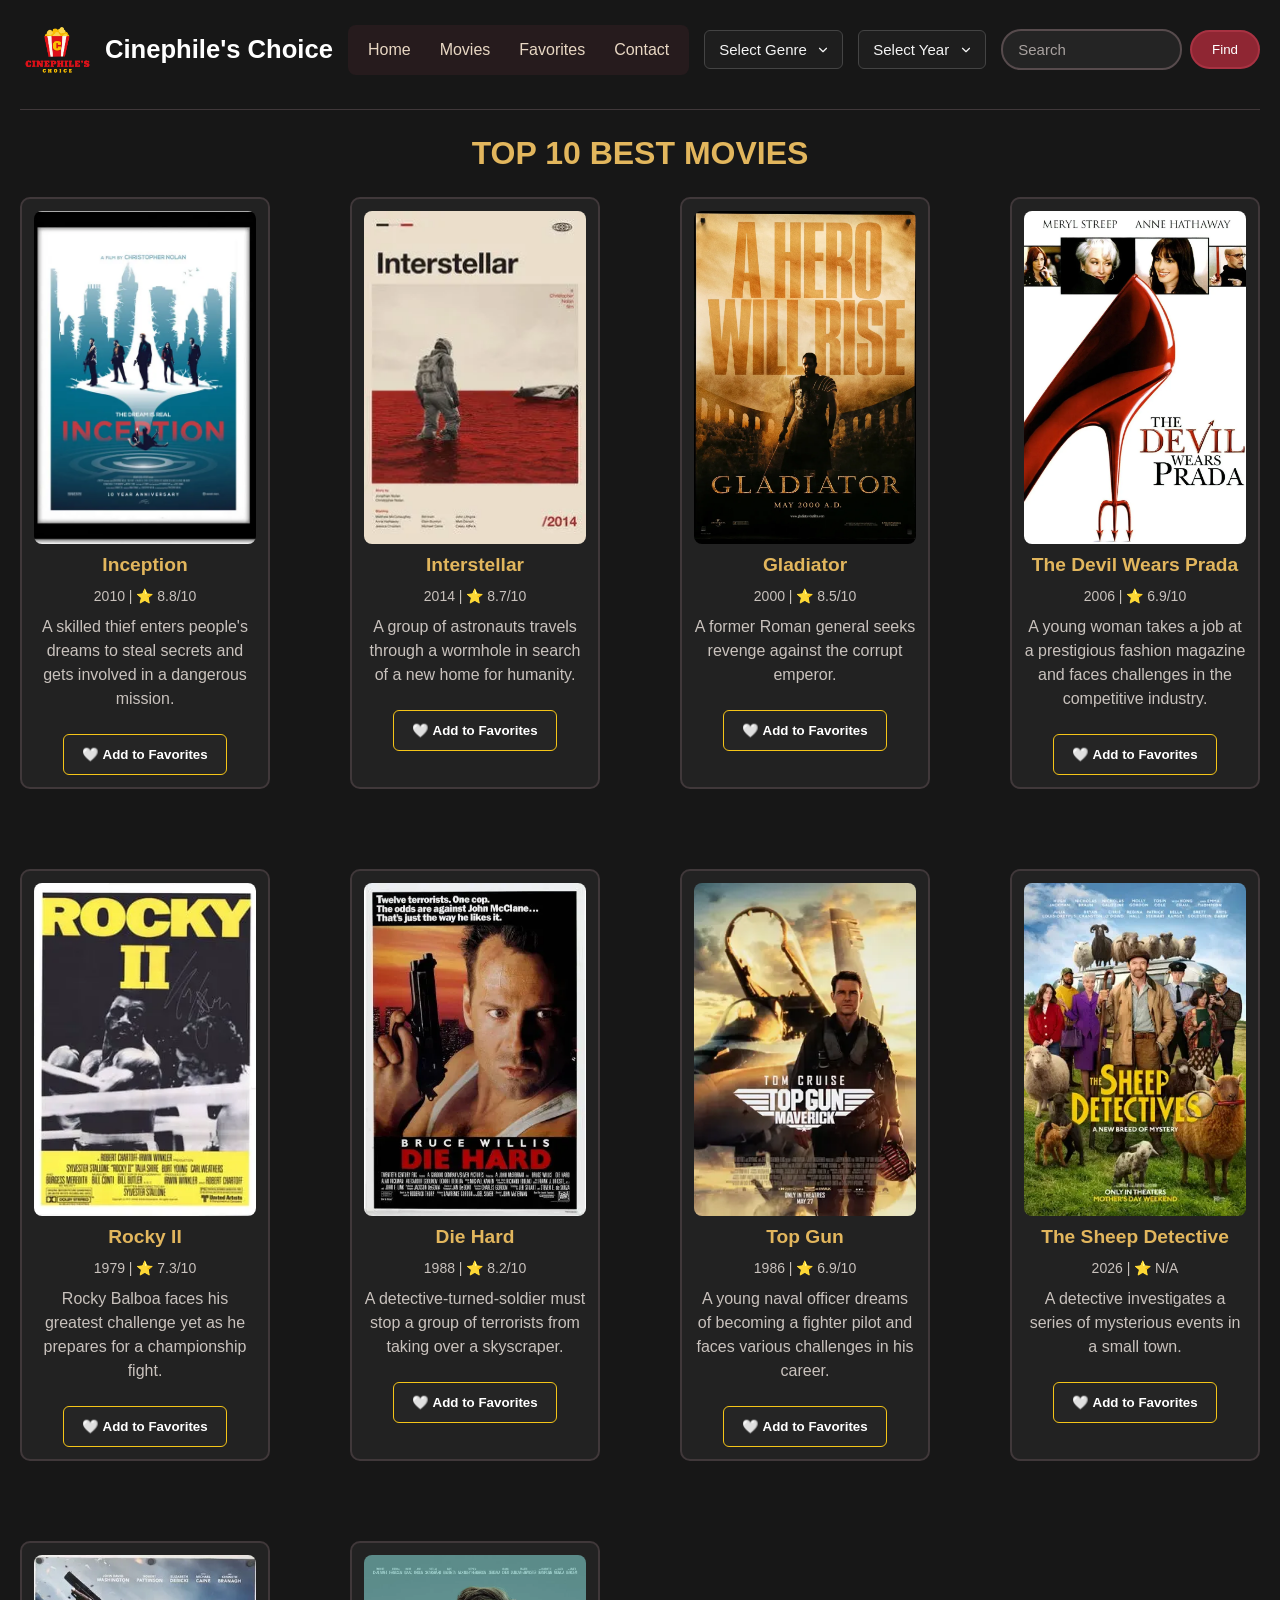
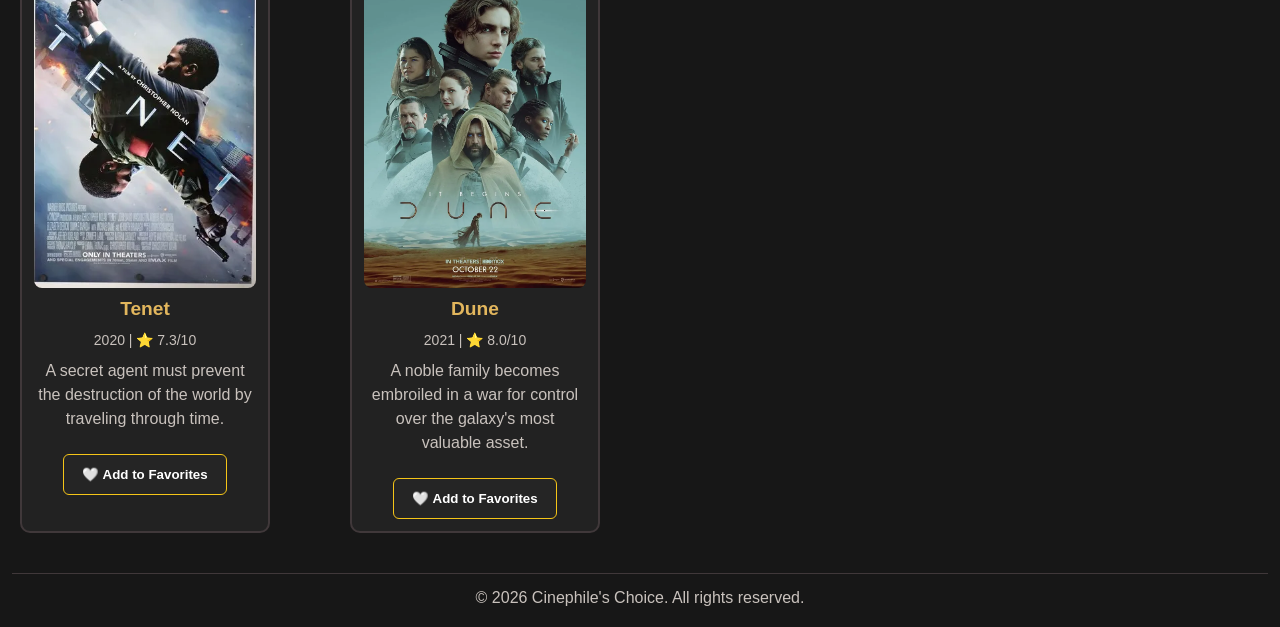
<file: Movie-Website/index.html>
<!DOCTYPE html>
<html lang="en">

<head>
    <meta charset="UTF-8">
    <meta name="viewport" content="width=device-width, initial-scale=1.0">
    
    <title>Movie Website</title>
    <link rel="stylesheet" href="style.css">
</head>

<body>
    <header>
        <div>
            <a href="index.html">
                <img src="Images/Logo.png" alt="Cinephile's Choice Logo">
                <h1 color="white">Cinephile's Choice</h1>
            </a>

        </div>
        <nav class="navigation">
            <a href="index.html">Home</a>
            <a href="movie_details.html">Movies</a>
            <a href="favorites.html">Favorites</a>
            <a href="contact.html">Contact</a>
        </nav>

        <select id="genreFilter">
            <option value="">Select Genre</option>
            <option>Action</option>
            <option>Adventure</option>
            <option>Biography</option>
            <option>Comedy</option>
            <option>Crime</option>
            <option>Disaster</option>
            <option>Drama</option>
            <option>History</option>
            <option>Horror</option>
            <option>Mystery</option>
            <option>Sci-Fi</option>
            <option>Sport</option>
            <option>Thriller</option>
        </select>

        <select id="yearFilter">
            <option value="">Select Year</option>
            <option>1979</option>
            <option>1980</option>
            <option>1981</option>
            <option>1982</option>
            <option>1983</option>
            <option>1984</option>
            <option>1985</option>
            <option>1986</option>
            <option>1987</option>
            <option>1988</option>
            <option>1989</option>
            <option>1990</option>
            <option>1991</option>
            <option>1992</option>
            <option>1993</option>
            <option>1994</option>
            <option>1995</option>
            <option>1996</option>
            <option>1997</option>
            <option>1998</option>
            <option>1999</option>
            <option>2000</option>
            <option>2001</option>
            <option>2002</option>
            <option>2003</option>
            <option>2004</option>
            <option>2005</option>
            <option>2006</option>
            <option>2009</option>
            <option>2010</option>   
            <option>2011</option>
            <option>2012</option>
            <option>2013</option>
            <option>2014</option>
            <option>2015</option>
            <option>2016</option>
            <option>2017</option>
            <option>2018</option>
            <option>2019</option>
            <option>2020</option>
            <option>2021</option>
            <option>2022</option>
            <option>2023</option>
            <option>2024</option>
            <option>2025</option>
            <option>2026</option>
        </select>

        <form class="searchbar" id="searchForm">
            <input type="text" id="searchInput" placeholder="Search">
            <input type="submit" value="Find">
        </form>

    </header>

    <div class="line"></div>


    <h2 class="bestMovieHeading">TOP 10 BEST MOVIES</h2>
    <main class="mainImages">

        <div class="movie" id="inception">
            <img src="Images/Inception.jpg" alt="Inception">
            <h2>Inception</h2>
            <p class="movie-info">2010 | ⭐ 8.8/10</p>
            <p>
                A skilled thief enters people's dreams to steal secrets
                and gets involved in a dangerous mission.
            </p>
            <button class="favorite-btn" data-id="inception">
                🤍 Add to Favorites
            </button>
        </div>

        <div class="movie" id="interstellar">
            <img src="Images/Intersteller.jpg" alt="Interstellar">
            <h2>Interstellar</h2>
            <p class="movie-info">2014 | ⭐ 8.7/10</p>
            <p>
                A group of astronauts travels through a wormhole in search
                of a new home for humanity.
            </p>
            <button class="favorite-btn" data-id="interstellar">
                🤍 Add to Favorites
            </button>
        </div>

        <div class="movie" id="gladiator">
            <img src="Images/gladiator.jpg" alt="Gladiator">
            <h2>Gladiator</h2>
            <p class="movie-info">2000 | ⭐ 8.5/10</p>
            <p>
                A former Roman general seeks revenge against the corrupt emperor.
            </p>
            <button class="favorite-btn" data-id="gladiator">
                🤍 Add to Favorites
            </button>
        </div>

        <div class="movie" id="devilsWearPrada">
            <img src="Images/Devilswearprada.jpg" alt="The Devil Wears Prada">
            <h2>The Devil Wears Prada</h2>
            <p class="movie-info">2006 | ⭐ 6.9/10</p>
            <p>
                A young woman takes a job at a prestigious fashion magazine
                and faces challenges in the competitive industry.
            </p>
            <button class="favorite-btn" data-id="the-devil-wears-prada">
                🤍 Add to Favorites
            </button>
        </div>

        <div class="movie" id="rocky2">
            <img src="Images/Rocky2.jpg" alt="Rocky II">
            <h2>Rocky II</h2>
            <p class="movie-info">1979 | ⭐ 7.3/10</p>
            <p>
                Rocky Balboa faces his greatest challenge yet as he prepares
                for a championship fight.
            </p>
            <button class="favorite-btn" data-id="rocky-ii">
                🤍 Add to Favorites
            </button>
        </div>

        <div class="movie" id="diehard">
            <img src="Images/diehard.jpg" alt="Die Hard">
            <h2>Die Hard</h2>
            <p class="movie-info">1988 | ⭐ 8.2/10</p>
            <p>
                A detective-turned-soldier must stop a group of terrorists
                from taking over a skyscraper.
            </p>
            <button class="favorite-btn" data-id="die-hard">
                🤍 Add to Favorites
            </button>
        </div>

        <div class="movie" id="topgun">
            <img src="Images/topgun.jpg" alt="Top Gun">
            <h2>Top Gun</h2>
            <p class="movie-info">1986 | ⭐ 6.9/10</p>
            <p>
                A young naval officer dreams of becoming a fighter pilot
                and faces various challenges in his career.
            </p>
            <button class="favorite-btn" data-id="top-gun">
                🤍 Add to Favorites
            </button>
        </div>

        <div class="movie" id="SheepDetective">
            <img src="Images/SheepDetective.jpg" alt="The Sheep Detective">
            <h2>The Sheep Detective</h2>
            <p class="movie-info">2026 | ⭐ N/A</p>
            <p>
                A detective investigates a series of mysterious events
                in a small town.
            </p>
            <button class="favorite-btn" data-id="the-sheep-detective">
                🤍 Add to Favorites
            </button>
        </div>

        <div class="movie" id="tenet">
            <img src="Images/tenet.jpg" alt="Tenet">
            <h2>Tenet</h2>
            <p class="movie-info">2020 | ⭐ 7.3/10</p>
            <p>
                A secret agent must prevent the destruction of the world
                by traveling through time.
            </p>
            <button class="favorite-btn" data-id="tenet">
                🤍 Add to Favorites
            </button>
        </div>

        <div class="movie" id="dune">
            <img src="Images/dune1.jpg" alt="Dune">
            <h2>Dune</h2>
            <p class="movie-info">2021 | ⭐ 8.0/10</p>
            <p>
                A noble family becomes embroiled in a war for control over the galaxy's most valuable asset.
            </p>
            <button class="favorite-btn" data-id="dune">
                🤍 Add to Favorites
            </button>
        </div>

    </main>

    <footer>
        <hr>
        <p>&copy; 2026 Cinephile's Choice. All rights reserved.</p>
    </footer>
    <script src="movies.js"></script>
    <script src="favorites.js"></script>
</body>

</html>
</file>
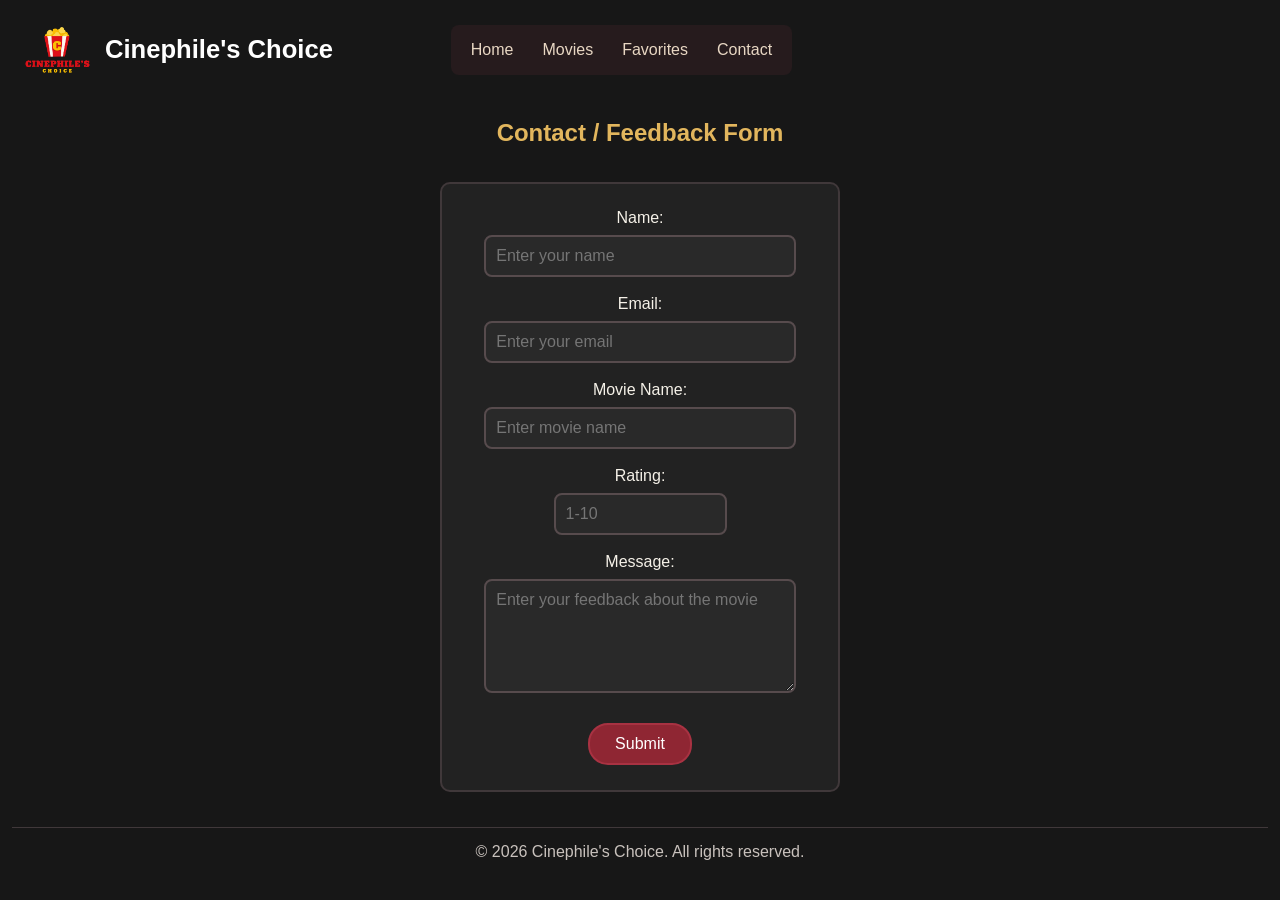
<file: Movie-Website/contact.html>
<!DOCTYPE html>
<html lang="en">

<head>
    <meta charset="UTF-8">
    <meta name="viewport" content="width=device-width, initial-scale=1.0">

    <link rel="stylesheet" href="style.css">

    <title>Contact - Cinephile's Choice</title>
</head>

<body>

    <header>
        <div>
            <a href="index.html">
                <img src="Images/Logo.png" alt="Cinephile's Choice Logo">
                <h1>Cinephile's Choice</h1>
            </a>

        </div>
        <nav class="navigation">
            <a href="index.html">Home</a>
            <a href="movie_details.html">Movies</a>
            <a href="favorites.html">Favorites</a>
            <a href="contact.html">Contact</a>
        </nav>
        <form class="searchbar" >
            <input type="text" placeholder="Search" hidden>
            <input type="submit" value="Find" hidden>
        </form>
    </header>

    <h2 class="contactHeading">Contact / Feedback Form</h2>

    <main class="contactForm">

        <form method="post">

            <label for="name">Name:</label><br>
            <input type="text" id="name" name="name" placeholder="Enter your name" pattern="^[a-zA-Z ]+$" required>

            <br><br>

            <label for="email">Email:</label><br>
            <input type="email" id="email" name="email" placeholder="Enter your email" pattern="^[a-zA-Z0-9._%+-]+@[a-zA-Z0-9.-]+\.[a-zA-Z]{2,}$" required>

            <br><br>

            <label for="movieName">Movie Name:</label><br>
            <input type="text" id="movieName" name="movieName" placeholder="Enter movie name" pattern="^[a-zA-Z0-9 ]+$" required>

            <br><br>

            <label for="rating">Rating:</label><br>
            <input type="number" id="rating" name="rating" min="1" max="10" placeholder="1-10" pattern="^[0-9]+$" required>

            <br><br>

            <label for="feedback">Message:</label><br>
            <textarea id="feedback" name="feedback" rows="5" placeholder="Enter your feedback about the movie"
                pattern="^[a-zA-Z0-9 ]+$" required></textarea>

            <br><br>

            <input type="submit" value="Submit">

        </form>

    </main>

    <footer>
        <hr>
        <p>&copy; 2026 Cinephile's Choice. All rights reserved.</p>
    </footer>

</body>

</html>
</file>
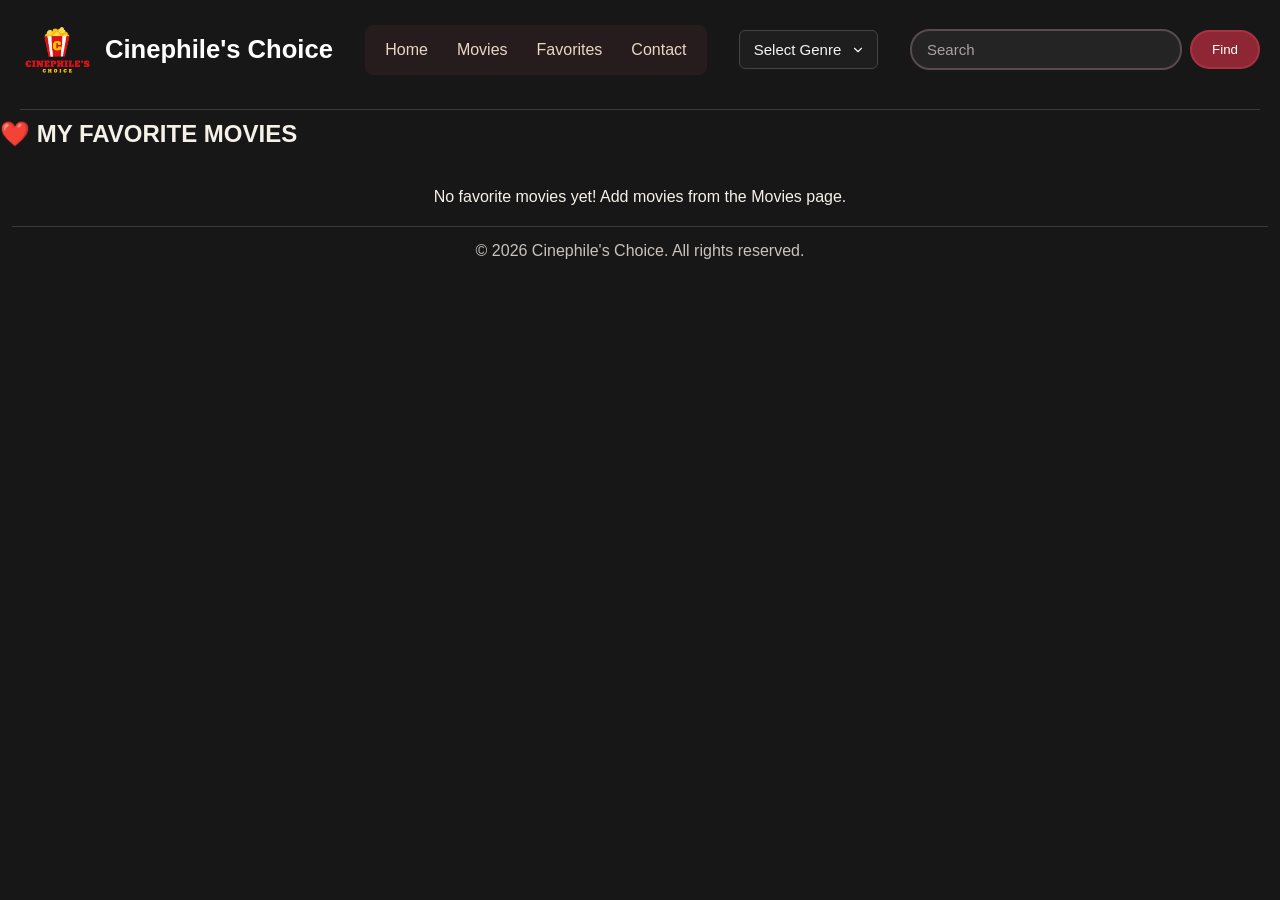
<file: Movie-Website/favorites.html>
<!DOCTYPE html>
<html lang="en">

<head>
    <meta charset="UTF-8">
    <meta name="viewport" content="width=device-width, initial-scale=1.0">
    <title>Movie Website</title>
    <link rel="stylesheet" href="style.css">
    <style>
        button {
            display: inline-block;
            padding: 12px 18px;
            margin-top: 15px;
            background: #f5c518;
            color: #151515;
            border: none;
            border-radius: 6px;
            text-decoration: none;
            font-weight: bold;
            cursor: pointer;
        }
    </style>
</head>

<body>
    <header>
        <div>
            <a href="index.html">
                <img src="Images/Logo.png" alt="Cinephile's Choice Logo">
                <h1 color="white">Cinephile's Choice</h1>
            </a>

        </div>
        <nav class="navigation">
            <a href="index.html">Home</a>
            <a href="movie_details.html">Movies</a>
            <a href="favorites.html">Favorites</a>
            <a href="contact.html">Contact</a>
        </nav>
        <select id="genreFilter">
            <option value="">Select Genre</option>
            <option>Action</option>
            <option>Adventure</option>
            <option>Biography</option>
            <option>Comedy</option>
            <option>Crime</option>
            <option>Disaster</option>
            <option>Drama</option>
            <option>History</option>
            <option>Horror</option>
            <option>Mystery</option>
            <option>Sci-Fi</option>
            <option>Sport</option>
            <option>Thriller</option>
        </select>

        <form class="searchbar" id="searchForm">
            <input type="text" id="searchInput" placeholder="Search">
            <input type="submit" value="Find">
        </form>

    </header>

    <div class="line"></div>


    <h2 class="favorites-heading">❤️ MY FAVORITE MOVIES</h2>

    <main class="mainImages" id="favoritesContainer"></main>

    <p id="emptyMessage" style="display: none; text-align: center;">
        No favorite movies yet! Add movies from the Movies page.
    </p>


    <footer>
        <hr>
        <p>&copy; 2026 Cinephile's Choice. All rights reserved.</p>
    </footer>

    <script src="movies.js"></script>
    <script src="favorites.js"></script>

</body>

</html>
</file>
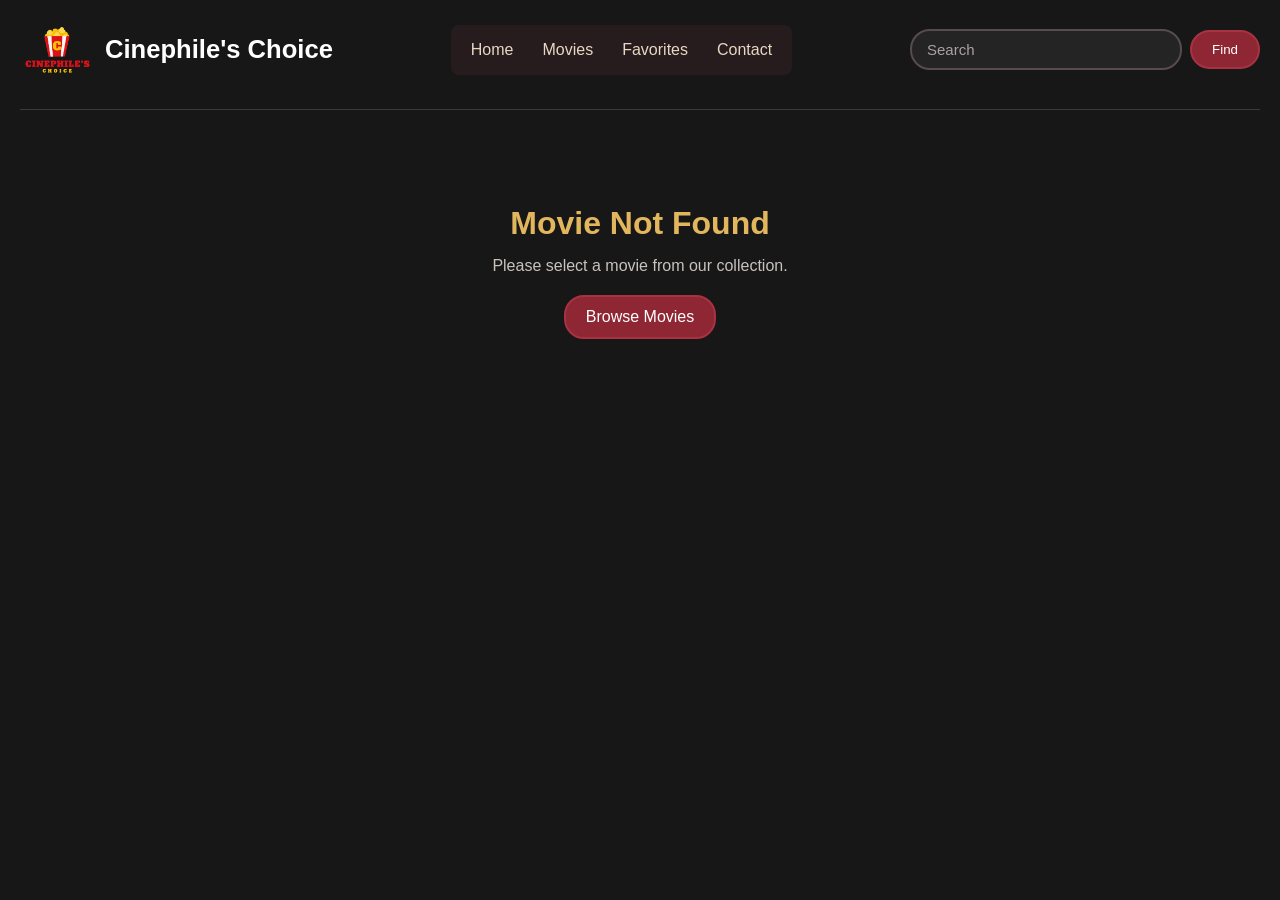
<file: Movie-Website/movie.html>
<!DOCTYPE html>
<html lang="en">

<head>
    <meta charset="UTF-8">
    <meta name="viewport" content="width=device-width, initial-scale=1.0">
    <title>Movie Details | Cinephile's Choice</title>
    <link rel="stylesheet" href="style.css">

    <style>
        /* MOVIE DETAILS PAGE */
        #movie-container {
            display: block;
            max-width: 1100px;
            margin: 35px auto;
            padding: 0 20px;
        }

        .movie-details {
            display: flex;
            align-items: flex-start;
            gap: 35px;
            padding: 25px;
            background-color: #222222;
            border: 2px solid #40383a;
            border-radius: 12px;
        }

        .poster {
            width: 300px;
            max-width: 40%;
            height: auto;
            aspect-ratio: 2 / 3;
            object-fit: cover;
            border-radius: 10px;
            flex-shrink: 0;
        }

        .info {
            flex: 1;
            min-width: 0;
            background-color: #222222;
        }

        .info h1 {
            color: #e2b65d;
            font-size: clamp(25px, 4vw, 36px);
            margin-bottom: 18px;
            overflow-wrap: anywhere;
            background-color: #222222;
        }

        .info h2 {
            color: #e2b65d;
            margin: 22px 0 8px;
            background-color: #222222;
        }

        .info p {
            color: #c9c2bd;
            line-height: 1.7;
            margin: 10px 0;
            overflow-wrap: anywhere;
            background-color: #222222;
        }

        .info strong {
            color: #f5f1e8;
            background-color: #222222;
        }

        .back-link,
        .back-button {
            display: inline-block;
            padding: 11px 20px;
            margin-top: 20px;
            background-color: #8f2633;
            color: #ffffff;
            border: 2px solid #a83242;
            border-radius: 20px;
            text-decoration: none;
            font-family: inherit;
            font-weight: 500;
            cursor: pointer;
            transition: background-color 0.2s ease;
        }

        .back-link:hover,
        .back-button:hover {
            background-color: #c44252;
        }

        .error {
            text-align: center;
            padding: 60px 15px;
        }

        .error h1 {
            color: #e2b65d;
            margin-bottom: 15px;
        }

        .error p {
            color: #c9c2bd;
        }

        /* TABLET AND MOBILE */
        @media (max-width: 650px) {
            #movie-container {
                margin: 20px auto;
                padding: 0 12px;
            }

            .movie-details {
                flex-direction: column;
                align-items: center;
                gap: 22px;
                padding: 18px;
            }

            .poster {
                width: 100%;
                max-width: 280px;
            }

            .info {
                width: 100%;
            }

            .info h1 {
                text-align: center;
            }

            .back-button {
                width: 100%;
            }
        }
    </style>
</head>

<body>

    <header>
        <div>
            <a href="index.html">
                <img src="Images/Logo.png" alt="Cinephile's Choice Logo">
                <h1>Cinephile's Choice</h1>
            </a>
        </div>

        <nav class="navigation">
            <a href="index.html">Home</a>
            <a href="movie_details.html">Movies</a>
            <a href="favorites.html">Favorites</a>
            <a href="contact.html">Contact</a>
        </nav>

        <form class="searchbar" id="searchForm">
            <input type="text" id="searchInput" placeholder="Search">
            <input type="submit" value="Find">
        </form>
    </header>

    <div class="line"></div>

    <main id="movie-container"></main>

    <!-- Load movies.js only once -->
    <script src="movies.js"></script>

    <script>
        const params = new URLSearchParams(window.location.search);
        const movieId = params.get("id");

        console.log("Movie ID:", movieId);
        console.log("Movies object:", movies);

        const movie = movies[movieId];

        console.log("Selected movie:", movie);

        const container = document.getElementById("movie-container");

        // const movie = movies[movieId];

        if (movie) {
            document.title = `${movie.title} | Cinephile's Choice`;

            const poster = moviePosters[movieId];

            container.innerHTML = `
                <div class="movie-details">
                    <img
                        class="poster"
                        src="${poster || 'Images/Logo.png'}"
                        alt="${movie.title} poster"
                    >

                    <section class="info">
                        <h1>${movie.title}</h1>

                        <p><strong>Year:</strong> ${movie.year}</p>
                        <p><strong>Rating:</strong> ⭐ ${movie.rating}</p>
                        <p><strong>Genre:</strong> ${movie.genre}</p>
                        <p><strong>Director:</strong> ${movie.director}</p>
                        <p><strong>Cast:</strong> ${movie.cast.join(", ")}</p>
                        <p><strong>Duration:</strong> ${movie.duration}</p>

                        <h2>Storyline</h2>
                        <p>${movie.story}</p>

                        <button class="back-button" onclick="history.back()">
                            Go Back
                        </button>
                    </section>
                </div>
            `;
        } else {
            container.innerHTML = `
                <div class="error">
                    <h1>Movie Not Found</h1>
                    <p>Please select a movie from our collection.</p>
                    <a class="back-link" href="index.html">
                        Browse Movies
                    </a>
                </div>
            `;
        }
    </script>

</body>

</html>
</file>
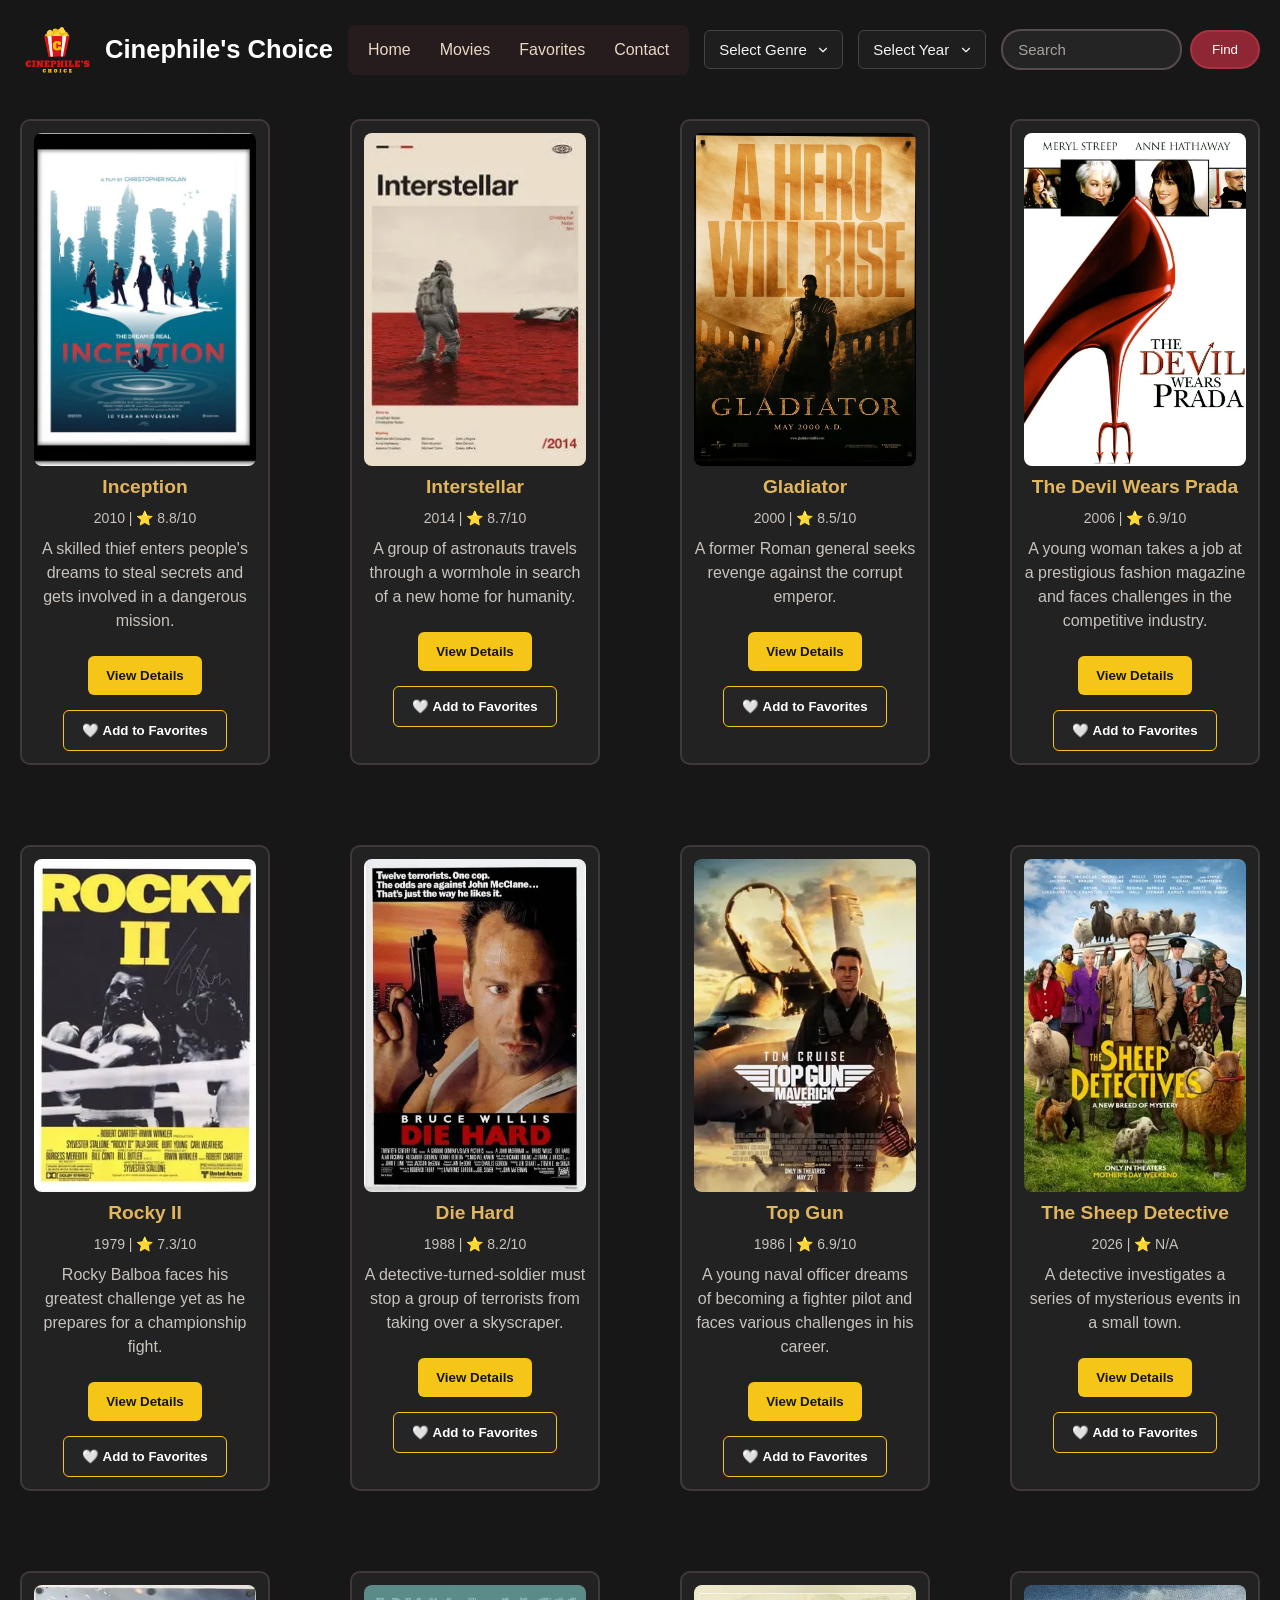
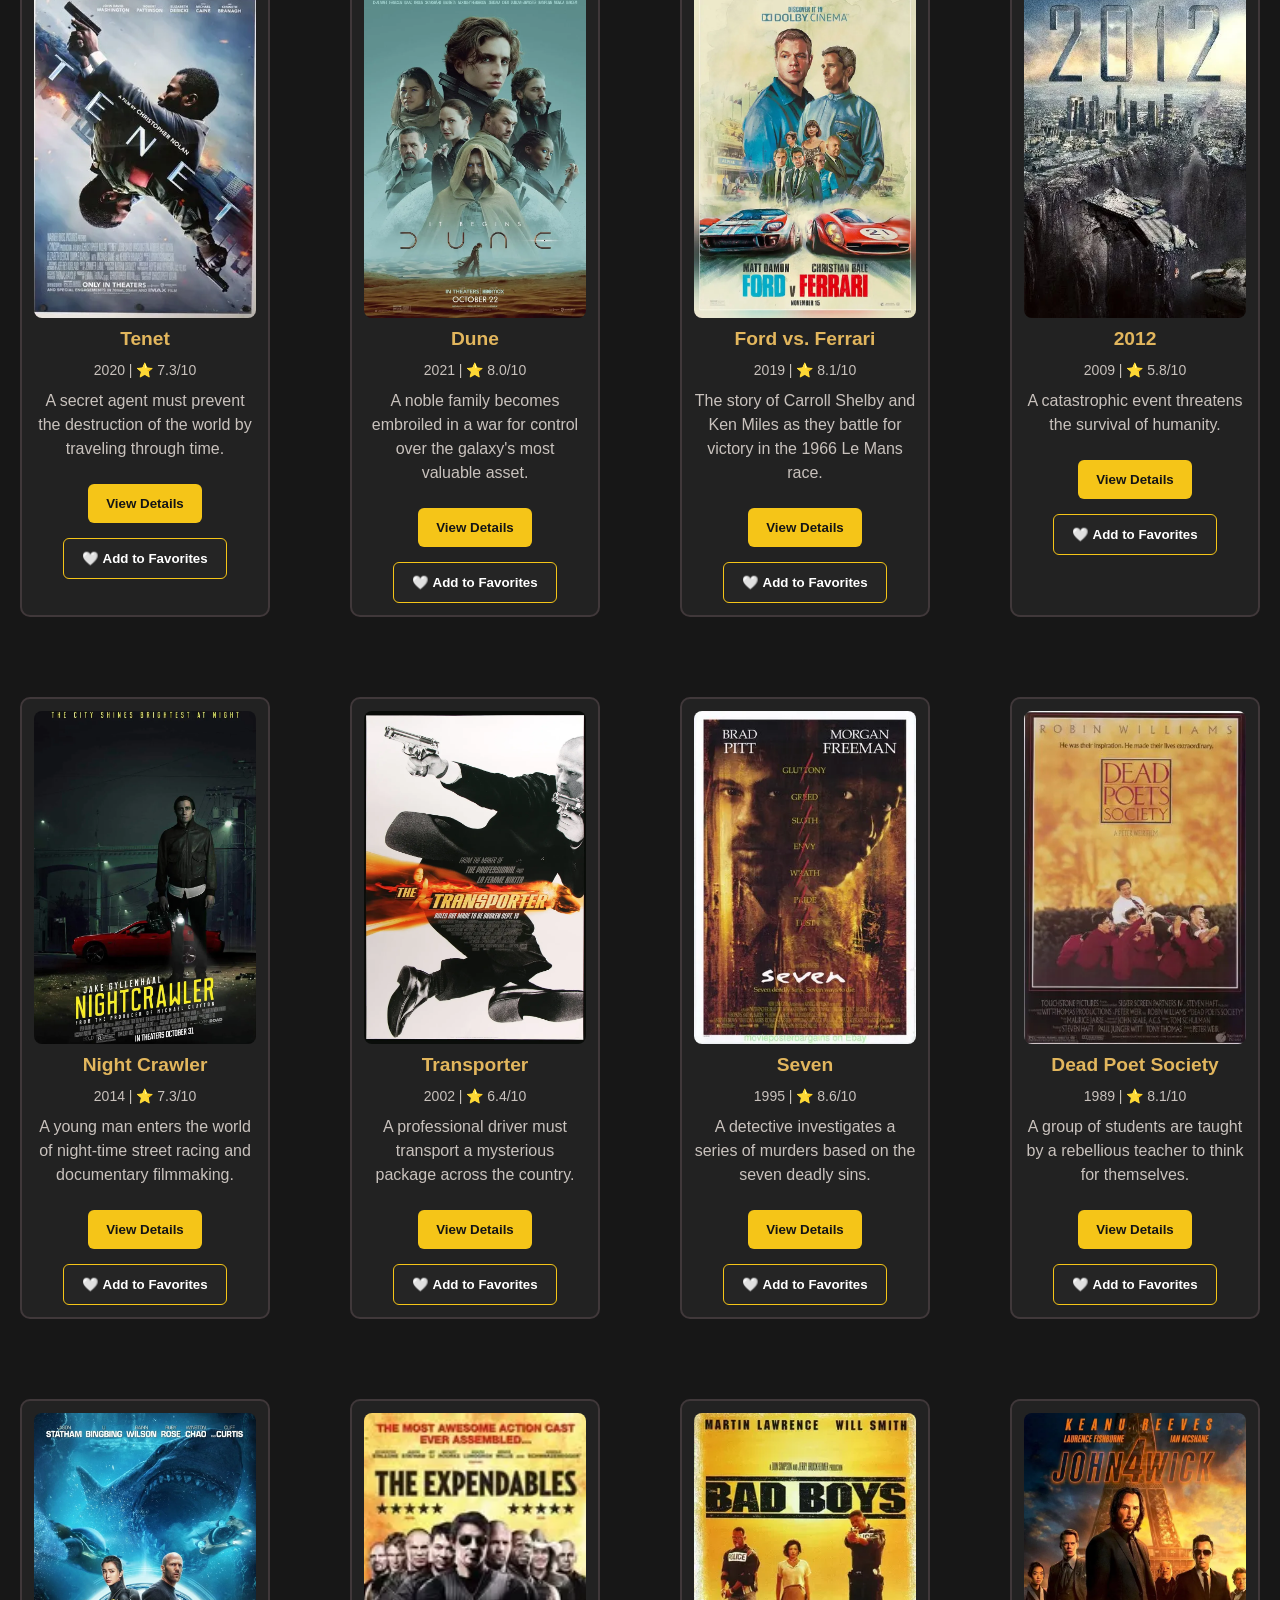
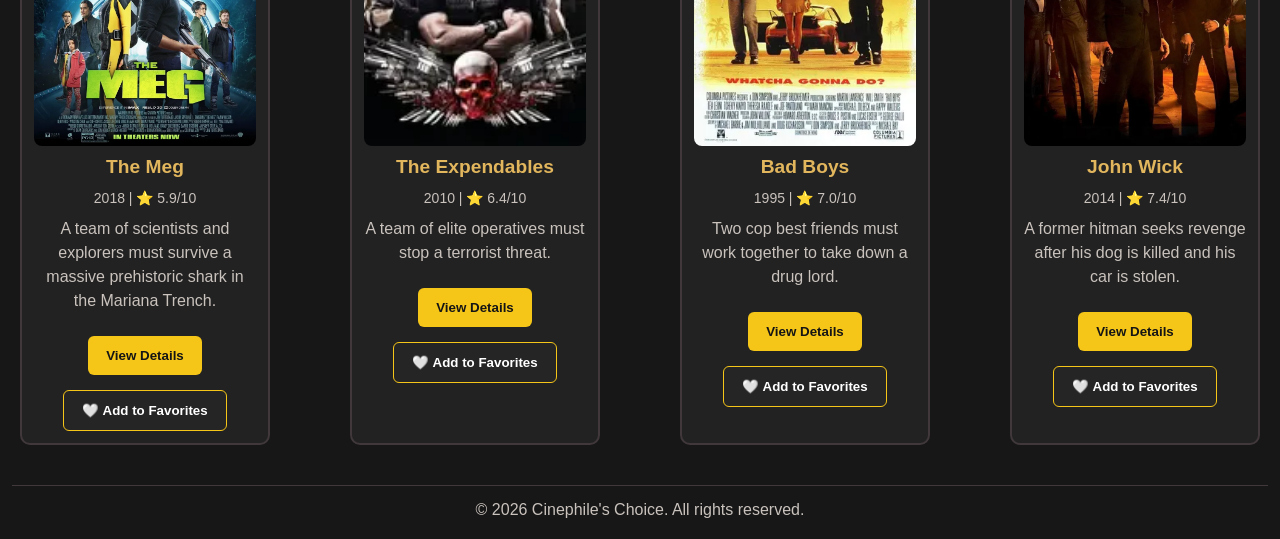
<file: Movie-Website/movie_details.html>
<!DOCTYPE html>
<html lang="en">

<head>
    <meta charset="UTF-8">
    <meta name="viewport" content="width=device-width, initial-scale=1.0">
    <title>Movie Details</title>
    <link rel="stylesheet" href="style.css">
    <style>
        button {
            display: inline-block;
            padding: 12px 18px;
            margin-top: 15px;
            background: #f5c518;
            color: #151515;
            border: none;
            border-radius: 6px;
            text-decoration: none;
            font-weight: bold;
            cursor: pointer;
        }
    </style>
</head>

<body>
    <header>
        <div>
            <a href="index.html">
                <img src="Images/Logo.png" alt="Cinephile's Choice Logo">
                <h1>Cinephile's Choice</h1>
            </a>

        </div>
        <nav class="navigation">
            <a href="index.html">Home</a>
            <a href="movie_details.html">Movies</a>
            <a href="favorites.html">Favorites</a>
            <a href="contact.html">Contact</a>
        </nav>
        <select id="genreFilter">
            <option value="">Select Genre</option>
            <option>Action</option>
            <option>Adventure</option>
            <option>Biography</option>
            <option>Comedy</option>
            <option>Crime</option>
            <option>Disaster</option>
            <option>Drama</option>
            <option>History</option>
            <option>Horror</option>
            <option>Mystery</option>
            <option>Sci-Fi</option>
            <option>Sport</option>
            <option>Thriller</option>
        </select>

        <select id="yearFilter">
            <option value="">Select Year</option>
            <option>1979</option>
            <option>1980</option>
            <option>1981</option>
            <option>1982</option>
            <option>1983</option>
            <option>1984</option>
            <option>1985</option>
            <option>1986</option>
            <option>1987</option>
            <option>1988</option>
            <option>1989</option>
            <option>1990</option>
            <option>1991</option>
            <option>1992</option>
            <option>1993</option>
            <option>1994</option>
            <option>1995</option>
            <option>1996</option>
            <option>1997</option>
            <option>1998</option>
            <option>1999</option>
            <option>2000</option>
            <option>2001</option>
            <option>2002</option>
            <option>2003</option>
            <option>2004</option>
            <option>2005</option>
            <option>2006</option>
            <option>2009</option>
            <option>2010</option>   
            <option>2011</option>
            <option>2012</option>
            <option>2013</option>
            <option>2014</option>
            <option>2015</option>
            <option>2016</option>
            <option>2017</option>
            <option>2018</option>
            <option>2019</option>
            <option>2020</option>
            <option>2021</option>
            <option>2022</option>
            <option>2023</option>
            <option>2024</option>
            <option>2025</option>
            <option>2026</option>
        </select>
        <form class="searchbar" id="searchForm">
            <input type="text" id="searchInput" placeholder="Search">
            <input type="submit" value="Find">
        </form>
    </header>

    <main class="mainImages">


        <div class="movie" id="inception">
            <img src="Images/Inception.jpg" alt="Inception">
            <h2>Inception</h2>
            <p class="movie-info">2010 | ⭐ 8.8/10</p>
            <p>A skilled thief enters people's dreams to steal secrets and gets involved in a dangerous mission.</p>
            <button onclick="window.location.href='movie.html?id=inception'">View Details</button>
            <button class="favorite-btn" data-id="inception">
                🤍 Add to Favorites
            </button>
        </div>

        <div class="movie" id="interstellar">
            <img src="Images/Intersteller.jpg" alt="Interstellar">
            <h2>Interstellar</h2>
            <p class="movie-info">2014 | ⭐ 8.7/10</p>
            <p>A group of astronauts travels through a wormhole in search of a new home for humanity.</p>
            <button onclick="window.location.href='movie.html?id=interstellar'">View Details</button>
            <button class="favorite-btn" data-id="interstellar">
                🤍 Add to Favorites
            </button>
        </div>

        <div class="movie" id="gladiator">
            <img src="Images/gladiator.jpg" alt="Gladiator">
            <h2>Gladiator</h2>
            <p class="movie-info">2000 | ⭐ 8.5/10</p>
            <p>A former Roman general seeks revenge against the corrupt emperor.</p>
            <button onclick="window.location.href='movie.html?id=gladiator'">View Details</button>
            <button class="favorite-btn" data-id="gladiator">
                🤍 Add to Favorites
            </button>
        </div>

        <div class="movie" id="devilsWearPrada">
            <img src="Images/Devilswearprada.jpg" alt="The Devil Wears Prada">
            <h2>The Devil Wears Prada</h2>
            <p class="movie-info">2006 | ⭐ 6.9/10</p>
            <p>A young woman takes a job at a prestigious fashion magazine and faces challenges in the competitive
                industry.</p>
            <button onclick="window.location.href='movie.html?id=the-devil-wears-prada'">View Details</button>
            <button class="favorite-btn" data-id="the-devil-wears-prada">
                🤍 Add to Favorites
            </button>
        </div>

        <div class="movie" id="rocky2">
            <img src="Images/Rocky2.jpg" alt="Rocky II">
            <h2>Rocky II</h2>
            <p class="movie-info">1979 | ⭐ 7.3/10</p>
            <p>Rocky Balboa faces his greatest challenge yet as he prepares for a championship fight.</p>
            <button onclick="window.location.href='movie.html?id=rocky-ii'">View Details</button>
            <button class="favorite-btn" data-id="rocky-ii">
                🤍 Add to Favorites
            </button>
        </div>

        <div class="movie" id="diehard">
            <img src="Images/diehard.jpg" alt="Die Hard">
            <h2>Die Hard</h2>
            <p class="movie-info">1988 | ⭐ 8.2/10</p>
            <p>A detective-turned-soldier must stop a group of terrorists from taking over a skyscraper.</p>
            <button onclick="window.location.href='movie.html?id=die-hard'">View Details</button>
            <button class="favorite-btn" data-id="die-hard">
                🤍 Add to Favorites
            </button>
        </div>

        <div class="movie" id="topgun">
            <img src="Images/topgun.jpg" alt="Top Gun">
            <h2>Top Gun</h2>
            <p class="movie-info">1986 | ⭐ 6.9/10</p>
            <p>A young naval officer dreams of becoming a fighter pilot and faces various challenges in his career.</p>
            <button onclick="window.location.href='movie.html?id=top-gun'">View Details</button>
            <button class="favorite-btn" data-id="topgun">
                🤍 Add to Favorites
            </button>
        </div>

        <div class="movie" id="SheepDetective">
            <img src="Images/SheepDetective.jpg" alt="The Sheep Detective">
            <h2>The Sheep Detective</h2>
            <p class="movie-info">2026 | ⭐ N/A</p>
            <p>A detective investigates a series of mysterious events in a small town.</p>
            <button onclick="window.location.href='movie.html?id=the-sheep-detective'">View Details</button>
            <button class="favorite-btn" data-id="the-sheep-detective">
                🤍 Add to Favorites
            </button>
        </div>

        <div class="movie" id="tenet">
            <img src="Images/tenet.jpg" alt="Tenet">
            <h2>Tenet</h2>
            <p class="movie-info">2020 | ⭐ 7.3/10</p>
            <p>A secret agent must prevent the destruction of the world by traveling through time.</p>
            <button onclick="window.location.href='movie.html?id=tenet'">View Details</button>
            <button class="favorite-btn" data-id="tenet">
                🤍 Add to Favorites
            </button>
        </div>

        <div class="movie" id="dune">
            <img src="Images/dune1.jpg" alt="Dune">
            <h2>Dune</h2>
            <p class="movie-info">2021 | ⭐ 8.0/10</p>
            <p>A noble family becomes embroiled in a war for control over the galaxy's most valuable asset.</p>
            <button onclick="window.location.href='movie.html?id=dune'">View Details</button>
            <button class="favorite-btn" data-id="dune">
                🤍 Add to Favorites
            </button>
        </div>

        <div class="movie" id="fordvsferrari">
            <img src="Images/FordvsFerrari.jpg" alt="Ford vs. Ferrari">
            <h2>Ford vs. Ferrari</h2>
            <p class="movie-info">2019 | ⭐ 8.1/10</p>
            <p>The story of Carroll Shelby and Ken Miles as they battle for victory in the 1966 Le Mans race.</p>
            <button onclick="window.location.href='movie.html?id=ford-vs-ferrari'">View Details</button>
            <button class="favorite-btn" data-id="ford-vs-ferrari">
                🤍 Add to Favorites
            </button>
        </div>

        <div class="movie" id="2012">
            <img src="Images/2012.jpg" alt="2012">
            <h2>2012</h2>
            <p class="movie-info">2009 | ⭐ 5.8/10</p>
            <p>A catastrophic event threatens the survival of humanity.</p>
            <button onclick="window.location.href='movie.html?id=2012'">View Details</button>
            <button class="favorite-btn" data-id="2012">
                🤍 Add to Favorites
            </button>
        </div>

        <div class="movie" id="nightcrawler">
            <img src="Images/nightcrawler.jpg" alt="Night Crawler">
            <h2>Night Crawler</h2>
            <p class="movie-info">2014 | ⭐ 7.3/10</p>
            <p>A young man enters the world of night-time street racing and documentary filmmaking.</p>
            <button onclick="window.location.href='movie.html?id=night-crawler'">View Details</button>
            <button class="favorite-btn" data-id="night-crawler">
                🤍 Add to Favorites
            </button>
        </div>

        <div class="movie" id="transporter">
            <img src="Images/transporter.jpg" alt="Transporter">
            <h2>Transporter</h2>
            <p class="movie-info">2002 | ⭐ 6.4/10</p>
            <p>A professional driver must transport a mysterious package across the country.</p>
            <button onclick="window.location.href='movie.html?id=transporter'">View Details</button>
            <button class="favorite-btn" data-id="transporter">
                🤍 Add to Favorites
            </button>
        </div>

        <div class="movie" id="seven">
            <img src="Images/Seven.jpg" alt="Seven">
            <h2>Seven</h2>
            <p class="movie-info">1995 | ⭐ 8.6/10</p>
            <p>A detective investigates a series of murders based on the seven deadly sins.</p>
            <button onclick="window.location.href='movie.html?id=seven'">View Details</button>
            <button class="favorite-btn" data-id="seven">
                🤍 Add to Favorites
            </button>
        </div>

        <div class="movie" id="dead-poet-society">
            <img src="Images/deadpoetesociety.jpg" alt="Dead Poet Society">
            <h2>Dead Poet Society</h2>
            <p class="movie-info">1989 | ⭐ 8.1/10</p>
            <p>A group of students are taught by a rebellious teacher to think for themselves.</p>
            <button onclick="window.location.href='movie.html?id=dead-poet-society'">View Details</button>
            <button class="favorite-btn" data-id="dead-poet-society">
                🤍 Add to Favorites
            </button>
        </div>

        <div class="movie" id="The Meg">
            <img src="Images/the-meg.jpg" alt="The Meg">
            <h2>The Meg</h2>
            <p class="movie-info">2018 | ⭐ 5.9/10</p>
            <p>A team of scientists and explorers must survive a massive prehistoric shark in the Mariana Trench.</p>
            <button onclick="window.location.href='movie.html?id=the-meg'">View Details</button>
            <button class="favorite-btn" data-id="the-meg">
                🤍 Add to Favorites
            </button>
        </div>

        <div class="movie" id="The Expendables">
            <img src="Images/the-expandables.jpg" alt="The Expendables">
            <h2>The Expendables</h2>
            <p class="movie-info">2010 | ⭐ 6.4/10</p>
            <p>A team of elite operatives must stop a terrorist threat.</p>
            <button onclick="window.location.href='movie.html?id=the-expendables'">View Details</button>
            <button class="favorite-btn" data-id="the-expendables">
                🤍 Add to Favorites
            </button>
        </div>

        <div class="movie" id="Bad Boys">
            <img src="Images/bad-boys.jpg" alt="Bad Boys">
            <h2>Bad Boys</h2>
            <p class="movie-info">1995 | ⭐ 7.0/10</p>
            <p>Two cop best friends must work together to take down a drug lord.</p>
            <button onclick="window.location.href='movie.html?id=bad-boys'">View Details</button>
            <button class="favorite-btn" data-id="bad-boys">
                🤍 Add to Favorites
            </button>
        </div>

        <div class="movie" id="John Wick">
            <img src="Images/john-wick.jpg" alt="John Wick">
            <h2>John Wick</h2>
            <p class="movie-info">2014 | ⭐ 7.4/10</p>
            <p>A former hitman seeks revenge after his dog is killed and his car is stolen.</p>
            <button onclick="window.location.href='movie.html?id=john-wick'">View Details</button>
            <button class="favorite-btn" data-id="john-wick">
                🤍 Add to Favorites
            </button>
        </div>

    </main>

    <footer>
        <hr>
        <p>&copy; 2026 Cinephile's Choice. All rights reserved.</p>
    </footer>
    <script src="movies.js"></script>

</body>

</html>
</file>
<file: Movie-Website/style.css>
/* GENERAL STYLING */
* {
    margin: 0;
    padding: 0;
    box-sizing: border-box;
}

body {
    background-color: #171717;
    color: #f5f1e8;
    font-family: 'Segoe UI', Tahoma, Geneva, Verdana, sans-serif;
    min-width: 320px;
}

img {
    max-width: 100%;
    display: block;
}

/* HEADER */
header {
    display: flex;
    flex-wrap: wrap;
    align-items: center;
    justify-content: space-between;
    gap: 15px;
    width: 100%;
    padding: 12px 20px;
}

header>div {
    min-width: 0;
}

header div a {
    display: flex;
    align-items: center;
    gap: 10px;
    text-decoration: none;
}

header div a img {
    width: 75px;
    height: 75px;
    object-fit: cover;
    border-radius: 50%;
    flex-shrink: 0;
}

header div a h1 {
    font-size: clamp(18px, 2vw, 28px);
    color: white;
}

/* GENRE DROPDOWN */
header select {
    max-width: 100%;
    padding: 10px 35px 10px 14px;
    background-color: #1e1e1e;
    color: #f5f5f5;
    border: 1px solid #444;
    border-radius: 6px;
    font-family: inherit;
    font-size: 15px;
    cursor: pointer;
    outline: none;
    appearance: none;

    background-image: url("data:image/svg+xml,%3Csvg xmlns='http://www.w3.org/2000/svg' width='14' height='14' viewBox='0 0 24 24' fill='none' stroke='%23f5f5f5' stroke-width='2' stroke-linecap='round' stroke-linejoin='round'%3E%3Cpath d='m6 9 6 6 6-6'/%3E%3C/svg%3E");
    background-repeat: no-repeat;
    background-position: right 12px center;
    background-size: 14px;
}

header select:hover {
    border-color: #888;
    background-color: #292929;
}

header select:focus {
    border-color: #aaa;
}

header select option {
    background-color: #1e1e1e;
    color: #f5f5f5;
}

/* NAVIGATION */
.navigation {
    display: flex;
    flex-wrap: wrap;
    align-items: center;
    justify-content: center;
    gap: 5px;
    padding: 8px;
    background-color: #261b1d;
    border-radius: 8px;
}

.navigation a {
    color: #e8d7c3;
    text-decoration: none;
    font-weight: 500;
    padding: 8px 12px;
    border-radius: 5px;
    transition: background-color 0.2s ease;
}

.navigation a:hover {
    background-color: #8f2633;
    color: #fff;
}

.navigation a:active {
    transform: scale(0.96);
}

/* SEARCH BAR */
.searchbar {
    display: flex;
    align-items: center;
    justify-content: center;
    gap: 8px;
    margin: 0;
    min-width: 0;
}

header .searchbar {
    flex: 1 1 220px;
    max-width: 350px;
}

.searchbar input[type="text"] {
    width: 100%;
    min-width: 0;
    padding: 10px 15px;
    border-radius: 20px;
    border: 2px solid #574b4d;
    background-color: #242424;
    color: #f5f1e8;
    font-size: 15px;
}

.searchbar input[type="text"]::placeholder {
    color: #a9a2a0;
}

.searchbar input[type="submit"] {
    padding: 10px 20px;
    border-radius: 20px;
    border: 2px solid #a83242;
    background-color: #8f2633;
    color: #fff;
    font-weight: 500;
    cursor: pointer;
    transition: background-color 0.2s ease;
}

.searchbar input[type="submit"]:hover {
    background-color: #c44252;
}

/* DIVIDER */
.line {
    border-bottom: 1px solid #40383a;
    margin: 10px 20px;
}

/* MOVIE SECTION */
.bestMovieHeading {
    text-align: center;
    margin: 25px 12px;
    color: #e2b65d;
    font-size: clamp(22px, 3vw, 32px);
}

/* Four cards per row on desktop */
main.mainImages {
    margin: 20px;
    display: grid;
    grid-template-columns: repeat(4, minmax(0, 1fr));
    gap: 80px;
    align-items: stretch;
}

.movie {
    min-width: 0;
    text-align: center;
    border: 2px solid #40383a;
    border-radius: 10px;
    padding: 12px;
    background-color: #222;
    transition: border-color 0.2s ease, transform 0.2s ease;
}

.movie:hover {
    border-color: #a83242;
    transform: translateY(-3px);
}

.movie img {
    width: 100%;
    aspect-ratio: 2 / 3;
    height: auto;
    object-fit: cover;
    border-radius: 8px;
}

.movie h2 {
    margin: 10px 0;
    color: #e2b65d;
    background-color: #222;
    font-size: clamp(16px, 1.5vw, 21px);
    overflow-wrap: anywhere;
}

.movie p {
    margin: 8px 0;
    color: #c9c2bd;
    background-color: #222;
    line-height: 1.5;
    overflow-wrap: anywhere;
}

.movie .movie-info {
    font-size: 14px;
}

/* CONTACT PAGE */
.contactHeading {
    text-align: center;
    margin: 20px 12px;
    color: #e2b65d;
}

.contactForm {
    display: flex;
    justify-content: center;
    padding: 15px;
}

.contactForm form {
    width: 100%;
    max-width: 400px;
    padding: 25px;
    border: 2px solid #40383a;
    border-radius: 10px;
    text-align: center;
    background-color: #222;
}

.contactForm input,
.contactForm textarea {
    padding: 10px;
    border: 2px solid #574b4d;
    border-radius: 8px;
    margin-top: 8px;
    background-color: #292929;
    color: #f5f1e8;
    font-family: inherit;
    font-size: 16px;
}

.contactForm input {
    width: 90%;
}

.contactForm textarea {
    width: 90%;
    max-width: 100%;
    resize: vertical;
}

.contactForm #rating {
    width: 50%;
}

.contactForm input[type="submit"] {
    width: auto;
    padding: 10px 25px;
    border: 2px solid #a83242;
    border-radius: 20px;
    background-color: #8f2633;
    color: #fff;
    cursor: pointer;
    transition: background-color 0.2s ease;
}

.contactForm input[type="submit"]:hover {
    background-color: #c44252;
}


.favorite-btn {
    display: inline-block;
    padding: 12px 18px;
    margin-top: 15px;
    background: #252525;
    color: white;
    border: 1px solid #f5c518;
    border-radius: 6px;
    font-weight: bold;
    cursor: pointer;
    transition: background 0.3s ease;
}

.favorite-btn:hover {
    background: #f5c518;
    color: #151515;
}


/* FOOTER */
footer {
    text-align: center;
    padding: 20px 12px;
    color: #c9c2bd;
}

footer hr {
    border: none;
    border-top: 1px solid #40383a;
    margin-bottom: 15px;
}

/* TABLETS: Two movie cards per row */
@media (max-width: 900px) {
    main.mainImages {
        grid-template-columns: repeat(2, minmax(0, 1fr));
        margin: 15px;
        gap: 15px;
    }

    header {
        justify-content: center;
    }

    header .searchbar {
        flex: 1 1 250px;
    }

    header select {
        font-size: 14px;
    }
}

/* MOBILE: One movie card per row */
@media (max-width: 480px) {
    header {
        flex-direction: column;
        align-items: stretch;
        padding: 12px;
        gap: 12px;
    }

    header>div {
        align-self: center;
    }

    header div a img {
        width: 60px;
        height: 60px;
    }

    header div a h1 {
        font-size: 21px;
    }

    .navigation {
        width: 100%;
        gap: 2px;
    }

    .navigation a {
        padding: 8px;
        font-size: 14px;
    }

    header select {
        width: 100%;
    }

    header .searchbar {
        width: 100%;
        max-width: none;
        flex: 1 1 auto;
    }

    .searchbar input[type="text"] {
        flex: 1;
    }

    .searchbar input[type="submit"] {
        padding: 10px 16px;
    }

    main.mainImages {
        grid-template-columns: minmax(0, 1fr);
        margin: 12px;
        gap: 15px;
    }

    .movie {
        padding: 12px;
    }

    .movie img {
        max-height: 450px;
    }

    .movie h2 {
        font-size: 20px;
    }

    .bestMovieHeading {
        margin: 20px 8px;
    }

    .contactForm {
        padding: 12px;
    }

    .contactForm form {
        padding: 18px 10px;
    }
}

/* Reduce animations for users who prefer less motion */
@media (prefers-reduced-motion: reduce) {

    *,
    *::before,
    *::after {
        transition: none !important;
        animation: none !important;
        scroll-behavior: auto !important;
    }
}
</file>
